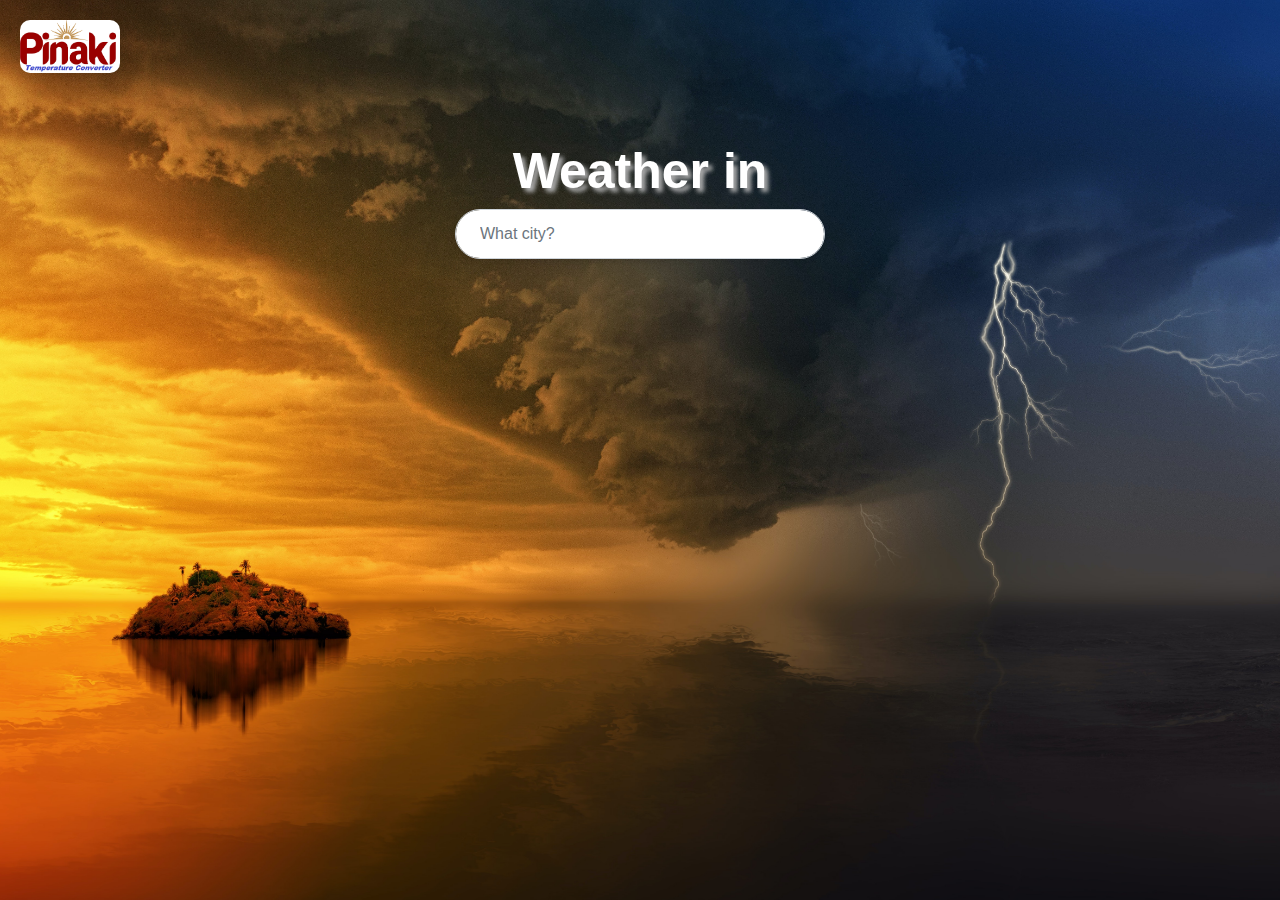
<file: index1.html>
<!DOCTYPE html>
<html lang="en">
  <head>
    <meta charset="UTF-8" />
    <meta name="viewport" content="width=device-width, initial-scale=1.0" />
    <link rel="icon" href="img/logo.png" />
    <title>Weather </title>
    <link
      rel="stylesheet"
      href="https://stackpath.bootstrapcdn.com/bootstrap/4.4.1/css/bootstrap.min.css"
      integrity="sha384-Vkoo8x4CGsO3+Hhxv8T/Q5PaXtkKtu6ug5TOeNV6gBiFeWPGFN9MuhOf23Q9Ifjh"
      crossorigin="anonymous"
    />
    <link rel="stylesheet" href="style.css" />
    
       <style>
      header {
        padding: 20px;
      }
      .logo {
        max-width: 100px;
		border-radius: 10px;
		top:auto;
      }
    </style>
  </head>
  <body>
  <header><a href="../../Index.html"><img src="img/logo.png" alt="Logo" class="logo"></a></header>
    <div class="container my-5"><font color="#FFFFFF">
      <h1 class="text-center title">Weather in</h1></font>
      <form class="search-loaction">
        <input
          type="text"
          name="city"
          placeholder="What city?"
          autocomplete="off"
          class="form-control text-muted form-rounded p-4 shadow-sm"
        />
      </form>

      <div class="card rounded my-3 shadow-lg d-none back-card">
        <div class="card-top text-center">
          <div class="city-name my-3">
            <p>India</p>
            <span>...</span>
          </div>
          <img src="img/night_image.svg" alt="" class="card-img-top time" />
        </div>

        <div class="card-body">
          <div class="card-mid row">
            <div class="col-8 text-center temp">
              <span>30&deg;C</span>
            </div>
            <div class="col-4 condition-temp">
              <p class="condition">Thunder Storm</p>
              <p class="high">30&deg;C</p>
              <p class="low">27&deg;C</p>
            </div>
          </div>

          <div class="icon-container card shadow mx-auto">
            <img src="img/cloud.svg" alt="" />
          </div>
          <div class="card-bottom px-5 py-4 row">
            <div class="col text-center">
              <p>30&deg;C</p>
              <span>Feels Like</span>
            </div>
            <div class="col text-center">
              <p>55%</p>
              <span>Humidity</span>
            </div>
          </div>
        </div>
      </div>
    </div>

    <script src="request.js"></script>
    <script src="index.js"></script>
  </body>
</html>
</file>
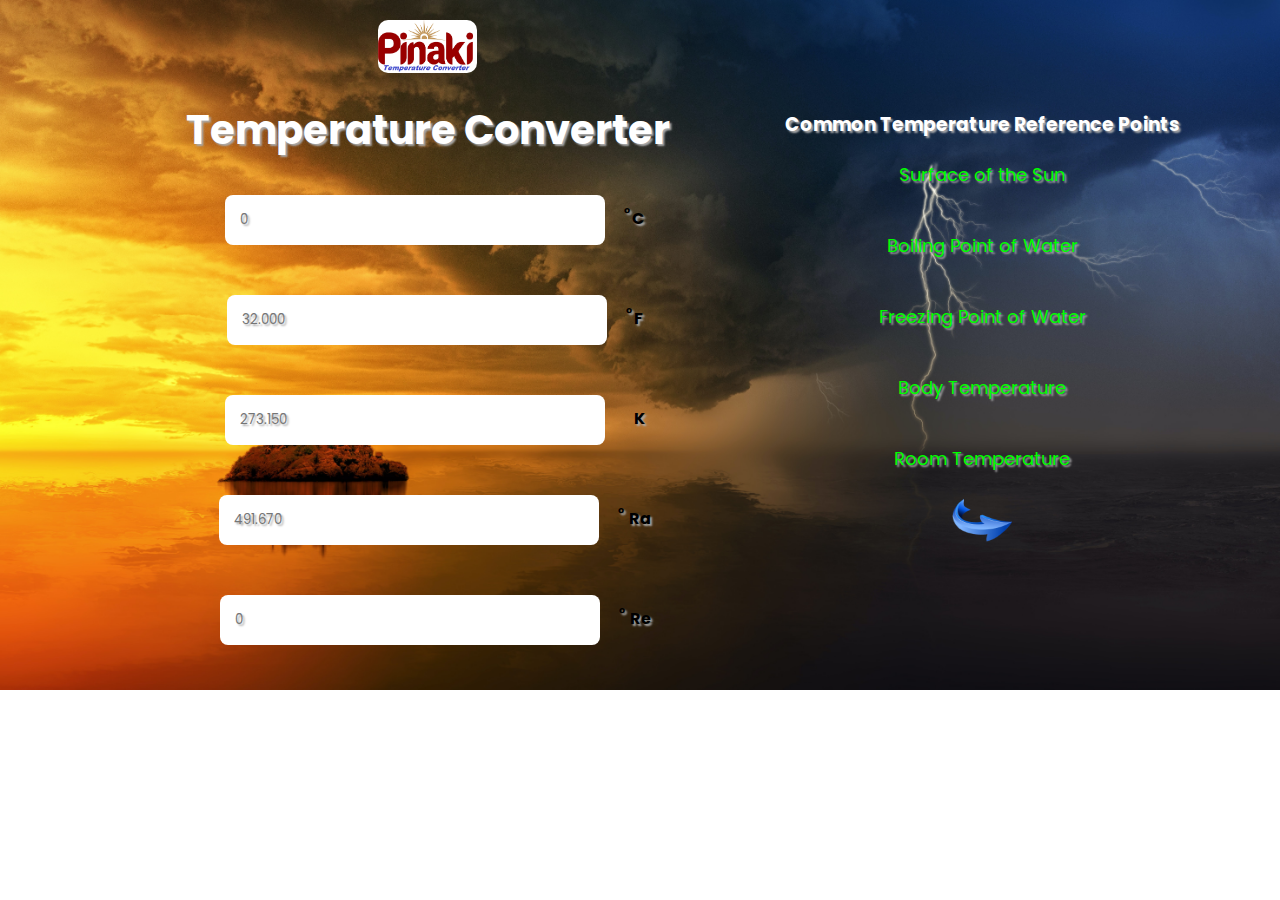
<file: temparature-converter.html>
<!DOCTYPE html>
<html lang="en">

<head>
   <meta charset="UTF-8" />
   <meta http-equiv="X-UA-Compatible" content="IE=edge" />
   <meta name="viewport" content="width=device-width, initial-scale=1.0" />
   <link rel="icon" href="img/logo.png" />
   <title>Temperature Converter</title>
   <link rel="stylesheet" href="temparature-converter.css" />
   <script src="temparature-converter.js" defer></script>
   
   <style>
      header {
        padding: 20px;
      }
      .logo {
        max-width: 100px;
		border-radius: 10px;
		top:auto;
      }
	  
	          .blink {
            animation: blinker 1.5s linear infinite;
            color: red;
            font-family: sans-serif;
        }
        @keyframes blinker {
            50% {
                opacity: 0;
            }
        }
    </style>
</head>
<body>
   <main><header><img src="img/logo.png" alt="Logo" class="logo"></header>    
      <font color="#FFFFFF"><h1>Temperature Converter</h1></font>
      <div class="container">
         <input type="number" id="celsius" placeholder="0" />
         <label for="celsius"><sup>°</sup>C</label>
      </div>

      <div class="container">
         <input type="number" id="farenheit" placeholder="32.000" />
         <label for="farenheit"><sup>°</sup>F</label>
      </div>

      <div class="container">
         <input type="number" id="kelvin" placeholder="273.150" />
         <label for="kelvin">K</label>
      </div>

      <div class="container">
         <input type="number" id="rankine" placeholder="491.670" />
         <label for="rankine"><sup>°</sup> Ra</label>
      </div>

      <div class="container">
         <input type="number" id="reaumur" placeholder="0" />
         <label for="reaumur"><sup>°</sup> Re</label>
      </div>
   </main>

   <div>
      <div id="common-points-container">
         <font color="#FFFFFF"><h3>Common Temperature Reference Points</h3></font>
        <button class="button" id="sun"><div class="zoom"> <font size="+1">Surface of the Sun</font></div></button>
         <button class="button" id="bp"><div class="zoom"> <font size="+1">Boiling Point of Water</font></div></button>
         <button class="button" id="fp"><div class="zoom"> <font size="+1">Freezing Point of Water</font></div></button>
         <button class="button" id="body-temparature"><div class="zoom"> <font size="+1">Body Temperature</font></div></button>
         <button class="button" id="room-temparature"><div class="zoom"> <font size="+1">Room Temperature</font></div></button>
         <center><p class="blink"><a style="text-decoration:none" href="index.html"><img src="img/arrow.png" height="50" width="60"></div></a></p></center>
      </div>   
   </div>
</body>
</html>
</file>
<file: style.css>
@import url('https://fonts.googleapis.com/css2?family=Raleway:wght@100;400;700&display=swap');

body {
  font-family: 'Audiowide', sans-serif;
  text-shadow: 4px 4px 4px #aaa;
  min-height: 100vh;
  background-image:url(img/background.jpg);
  background-position: center;
  background-repeat: no-repeat;
  background-size: cover;
  margin: 0;
  padding: 0;
}

.container {
  max-width: 400px;
  min-width: 400px;
}

.title {
  font-weight: 700;
  font-size: 50px;
}

.form-rounded {
  border-radius: 2em;
}

.back-card {
  border-radius: 40px !important;
}

.city-name {
  position: absolute;
  width: 100%;
}

.city-name p {
  font-size: 16pt;
  font-weight: 400;
}

.city-name span {
  font-weight: 400;
  font-size: 36pt;
  font-family: 'Audiowide', Times, serif;
  position: relative;
  top: -60px;
}

.temp span {
  font-weight: 100;
  font-size: 5em;
  letter-spacing: -5px;
  white-space: nowrap;
}
.card-mid {
  line-height: 0.5;
}

.condition {
  line-height: 1em;
  font-weight: 700;
  font-size: 1em;
  text-transform: capitalize;
}
.high::before {
  content: '';
  background: url('img/up.svg') no-repeat;
  width: 10px;
  height: 15px;
  display: inline-block;
  position: relative;
  top: 3px;
}

.low::before {
  content: '';
  background: url('img/down.svg') no-repeat;
  width: 10px;
  height: 15px;
  display: inline-block;
  position: relative;
  top: 3px;
}
.icon-container {
  border-radius: 100%;
  width: 100px;
  height: 100px;
  background: #202020;
}
.icon-container img {
  margin: auto;
}

.card-bottom {
  line-height: 0.5;
}
.card-bottom span {
  font-size: 12px;
}
.card-bottom p {
  font-size: 50px;
  font-weight: 100;
  letter-spacing: -2px;
}
</file>
<file: temparature-converter.css>
@import url("https://fonts.googleapis.com/css2?family=Poppins&display=swap");

* {
  font-family: "Poppins", sans-serif;
  text-shadow: 2px 2px 2px #aaa;
  margin: 0;
  padding: 0;
}
body,
main {
  display: flex;
  justify-content: center;
  align-items: center;
}

body {
  min-height: 100%;
  background-image:url(img/background.jpg);
  background-position: center;
  background-repeat: no-repeat;
  background-size: cover;
}

main {
  max-height: 100vh;
  flex-direction: column;
  padding: 0px 100px;
  border-radius: 10px;
}

h1 {
  font-size: 40px;
}

.container {
  margin-top: 20px;
}

input {
  background-color: #fff;
  min-width: 350px;
  margin: 15px;
  padding: 15px;
  border: none;
  border-radius: 8px;
  outline: none;
  transition: 0.5s;
}

input:focus {
  box-shadow: 0px 6px 10px 1px rgba(0, 0, 0, 0.5);
}

label {
  font-weight: bold;
}

label[for="kelvin"] {
  margin-left: 10px;
}

#common-points-container {
  display: flex;
  flex-direction: column;
  justify-content: center;
  margin: 15px;
}

.button {
  color:#00FF00;
  background-color: transparent;
  margin: 10px;
  padding: 10px 0;
  cursor: pointer;
  border: none;
  border-radius: 20px;
  outline: none;
  transition: transform 0.3s ;
}

.button:hover {
  color: #000;
  background-color:#FFFFCC;
  
}

.button:active {
  transform: scale(0.9);
}
.zoom {
  padding: 2px;
  transition: transform .2s;
  margin: 0 auto;
}

.zoom:hover {
  -ms-transform: scale(1.5); 
  -webkit-transform: scale(1.5); 
  transform: scale(1.5); 
}
</file>
